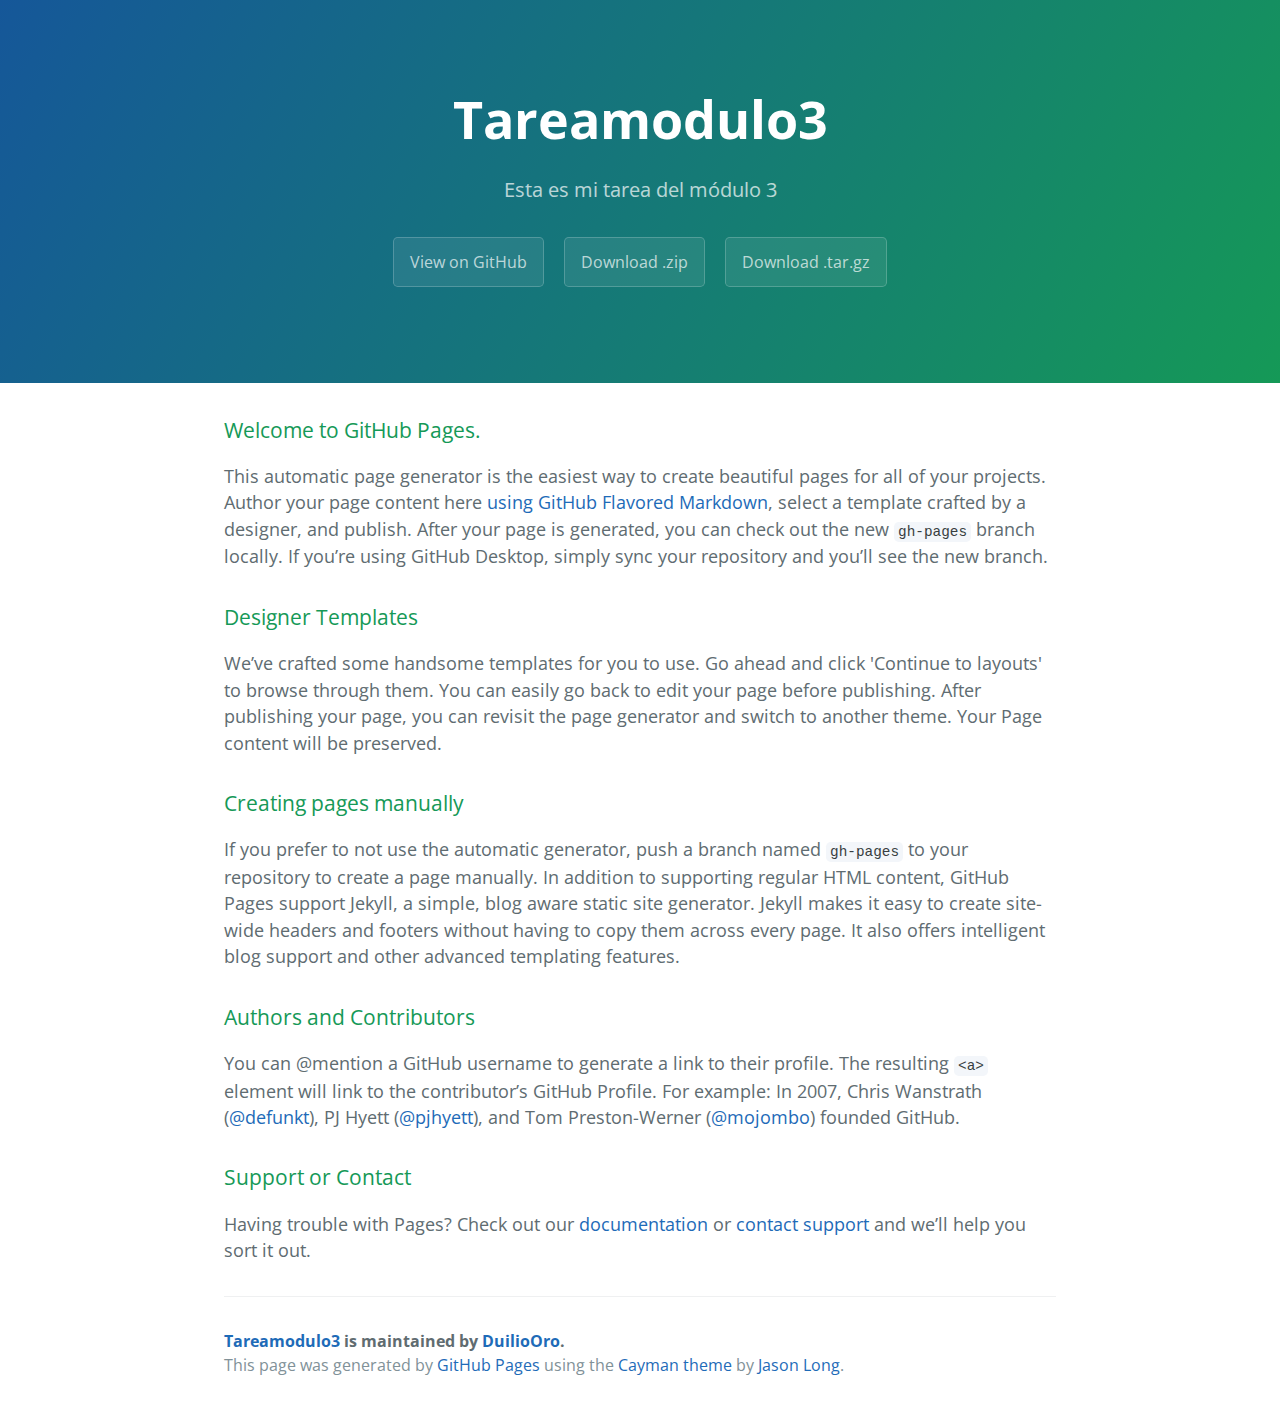
<file: index.html>
<!DOCTYPE html>
<html lang="en-us">
  <head>
    <meta charset="UTF-8">
    <title>Tareamodulo3 by DuilioOro</title>
    <meta name="viewport" content="width=device-width, initial-scale=1">
    <link rel="stylesheet" type="text/css" href="stylesheets/normalize.css" media="screen">
    <link href='https://fonts.googleapis.com/css?family=Open+Sans:400,700' rel='stylesheet' type='text/css'>
    <link rel="stylesheet" type="text/css" href="stylesheets/stylesheet.css" media="screen">
    <link rel="stylesheet" type="text/css" href="stylesheets/github-light.css" media="screen">
  </head>
  <body>
    <section class="page-header">
      <h1 class="project-name">Tareamodulo3</h1>
      <h2 class="project-tagline">Esta es mi tarea del módulo 3</h2>
      <a href="https://github.com/DuilioOro/tareamodulo3" class="btn">View on GitHub</a>
      <a href="https://github.com/DuilioOro/tareamodulo3/zipball/master" class="btn">Download .zip</a>
      <a href="https://github.com/DuilioOro/tareamodulo3/tarball/master" class="btn">Download .tar.gz</a>
    </section>

    <section class="main-content">
      <h3>
<a id="welcome-to-github-pages" class="anchor" href="#welcome-to-github-pages" aria-hidden="true"><span aria-hidden="true" class="octicon octicon-link"></span></a>Welcome to GitHub Pages.</h3>
<p>This automatic page generator is the easiest way to create beautiful pages for all of your projects. Author your page content here <a href="https://guides.github.com/features/mastering-markdown/">using GitHub Flavored Markdown</a>, select a template crafted by a designer, and publish. After your page is generated, you can check out the new <code>gh-pages</code> branch locally. If you’re using GitHub Desktop, simply sync your repository and you’ll see the new branch.</p>
<h3>
<a id="designer-templates" class="anchor" href="#designer-templates" aria-hidden="true"><span aria-hidden="true" class="octicon octicon-link"></span></a>Designer Templates</h3>
<p>We’ve crafted some handsome templates for you to use. Go ahead and click 'Continue to layouts' to browse through them. You can easily go back to edit your page before publishing. After publishing your page, you can revisit the page generator and switch to another theme. Your Page content will be preserved.</p>
<h3>
<a id="creating-pages-manually" class="anchor" href="#creating-pages-manually" aria-hidden="true"><span aria-hidden="true" class="octicon octicon-link"></span></a>Creating pages manually</h3>
<p>If you prefer to not use the automatic generator, push a branch named <code>gh-pages</code> to your repository to create a page manually. In addition to supporting regular HTML content, GitHub Pages support Jekyll, a simple, blog aware static site generator. Jekyll makes it easy to create site-wide headers and footers without having to copy them across every page. It also offers intelligent blog support and other advanced templating features.</p>
<h3>
<a id="authors-and-contributors" class="anchor" href="#authors-and-contributors" aria-hidden="true"><span aria-hidden="true" class="octicon octicon-link"></span></a>Authors and Contributors</h3>
<p>You can @mention a GitHub username to generate a link to their profile. The resulting <code>&lt;a&gt;</code> element will link to the contributor’s GitHub Profile. For example: In 2007, Chris Wanstrath (<a class="user-mention" data-hovercard-type="user" data-hovercard-url="/users/defunkt/hovercard" data-octo-click="hovercard-link-click" data-octo-dimensions="link_type:self" href="https://github.com/defunkt">@defunkt</a>), PJ Hyett (<a class="user-mention" data-hovercard-type="user" data-hovercard-url="/users/pjhyett/hovercard" data-octo-click="hovercard-link-click" data-octo-dimensions="link_type:self" href="https://github.com/pjhyett">@pjhyett</a>), and Tom Preston-Werner (<a class="user-mention" data-hovercard-type="user" data-hovercard-url="/users/mojombo/hovercard" data-octo-click="hovercard-link-click" data-octo-dimensions="link_type:self" href="https://github.com/mojombo">@mojombo</a>) founded GitHub.</p>
<h3>
<a id="support-or-contact" class="anchor" href="#support-or-contact" aria-hidden="true"><span aria-hidden="true" class="octicon octicon-link"></span></a>Support or Contact</h3>
<p>Having trouble with Pages? Check out our <a href="https://help.github.com/pages">documentation</a> or <a href="https://github.com/contact">contact support</a> and we’ll help you sort it out.</p>

      <footer class="site-footer">
        <span class="site-footer-owner"><a href="https://github.com/DuilioOro/tareamodulo3">Tareamodulo3</a> is maintained by <a href="https://github.com/DuilioOro">DuilioOro</a>.</span>

        <span class="site-footer-credits">This page was generated by <a href="https://pages.github.com">GitHub Pages</a> using the <a href="https://github.com/jasonlong/cayman-theme">Cayman theme</a> by <a href="https://twitter.com/jasonlong">Jason Long</a>.</span>
      </footer>

    </section>

  
  </body>
</html>
</file>
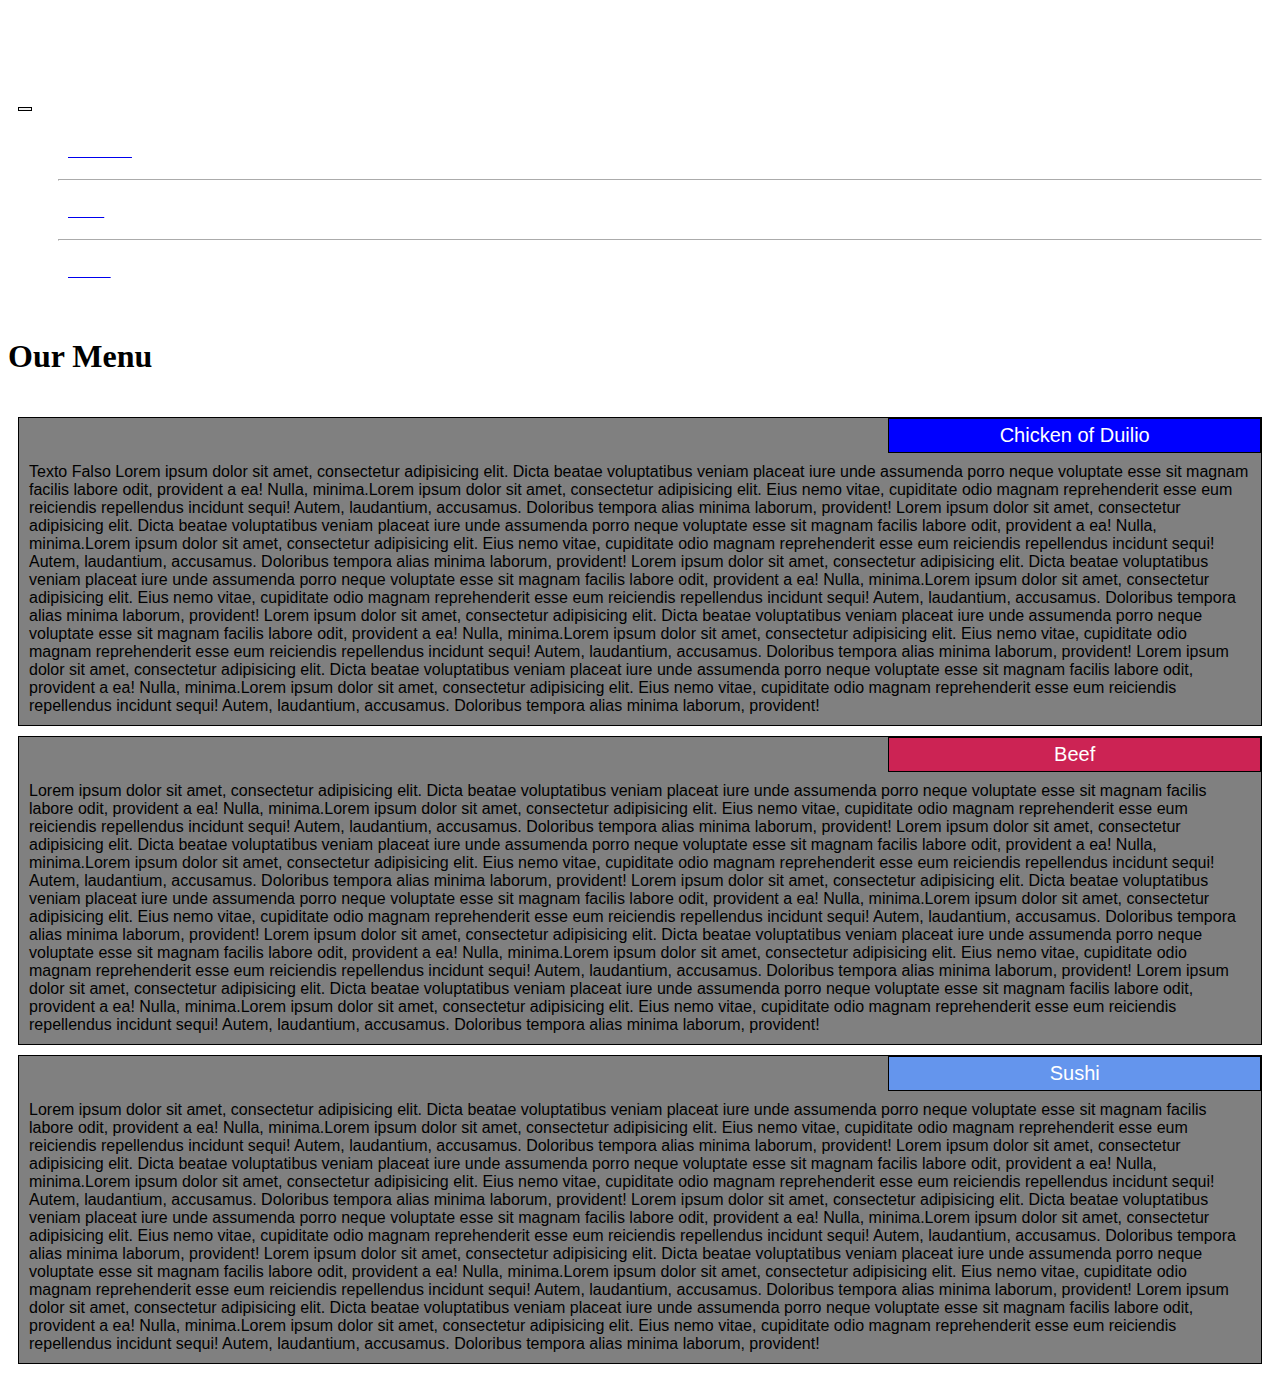
<file: site/index.html>
<!DOCTYPE html>
<html>
<head>
<meta charset="utf-8">
  <meta name="viewport" content="width=device-width, initial-scale=1 shrink-to-fit=no">

  <link rel="stylesheet" href="https://stackpath.bootstrapcdn.com/bootstrap/4.5.0/css/bootstrap.min.css" integrity="sha384-9aIt2nRpC12Uk9gS9baDl411NQApFmC26EwAOH8WgZl5MYYxFfc+NcPb1dKGj7Sk" crossorigin="anonymous">
    <link rel="stylesheet" href="css/Styles.css">
  
  <title>Module 3 Solution</title>
</head>
<body>
  <header class="nav-header">
    <nav id="header-nav" class="navbar  navbar-light navbar-expand-md justify-content-end bg-dark navbar-dark">
      <div class="container">
        <div class="navbar-header">
          <div class="navbar-brand">
            <p class="nav-brand">Food, LLC</p>
          </div>

          <button type="button" class="navbar-toggler" data-toggle="collapse" data-target="#navbarSupportedContent">  
            <span class="navbar-toggler-icon"></span> 
          </button>
        </div>
        
        <div id="navbarSupportedContent" class="collapse navbar-collapse flex-grow-0">
           <ul id="nav-list" class="nav navbar-nav">
            <li class="text-center">
              <a href="#chicken-div"><p class="item">Chicken</p></a>
              <hr class="visible-xs">
            </li>            
            <li class="text-center beef-item">
              <a href="#beef-div"><p class="item">Beef</p></a>
              <hr class="visible-xs">
            </li>
            <li class="text-center sushi-item">
              <a href="#sushi-div"><p class="item">Sushi</p></a>
            </li>
          </ul> 
        </div>
      </div>
    </nav>
    </header>

  <h1 class="text-center">Our Menu</h1>

  <div class="row container container-fluid">
  <div class="col-md-12 col-sm-12 col-xs-12" id="chicken-div">
    <section>
    <div id="chicken">
      Chicken of Duilio
    </div>
    <p>
      Texto Falso 
      Lorem ipsum dolor sit amet, consectetur adipisicing elit. Dicta beatae voluptatibus veniam placeat iure unde assumenda porro neque voluptate esse sit magnam facilis labore odit, provident a ea! Nulla, minima.Lorem ipsum dolor sit amet, consectetur adipisicing elit. Eius nemo vitae, cupiditate odio magnam reprehenderit esse eum reiciendis repellendus incidunt sequi! Autem, laudantium, accusamus. Doloribus tempora alias minima laborum, provident! Lorem ipsum dolor sit amet, consectetur adipisicing elit. Dicta beatae voluptatibus veniam placeat iure unde assumenda porro neque voluptate esse sit magnam facilis labore odit, provident a ea! Nulla, minima.Lorem ipsum dolor sit amet, consectetur adipisicing elit. Eius nemo vitae, cupiditate odio magnam reprehenderit esse eum reiciendis repellendus incidunt sequi! Autem, laudantium, accusamus. Doloribus tempora alias minima laborum, provident! Lorem ipsum dolor sit amet, consectetur adipisicing elit. Dicta beatae voluptatibus veniam placeat iure unde assumenda porro neque voluptate esse sit magnam facilis labore odit, provident a ea! Nulla, minima.Lorem ipsum dolor sit amet, consectetur adipisicing elit. Eius nemo vitae, cupiditate odio magnam reprehenderit esse eum reiciendis repellendus incidunt sequi! Autem, laudantium, accusamus. Doloribus tempora alias minima laborum, provident! Lorem ipsum dolor sit amet, consectetur adipisicing elit. Dicta beatae voluptatibus veniam placeat iure unde assumenda porro neque voluptate esse sit magnam facilis labore odit, provident a ea! Nulla, minima.Lorem ipsum dolor sit amet, consectetur adipisicing elit. Eius nemo vitae, cupiditate odio magnam reprehenderit esse eum reiciendis repellendus incidunt sequi! Autem, laudantium, accusamus. Doloribus tempora alias minima laborum, provident! Lorem ipsum dolor sit amet, consectetur adipisicing elit. Dicta beatae voluptatibus veniam placeat iure unde assumenda porro neque voluptate esse sit magnam facilis labore odit, provident a ea! Nulla, minima.Lorem ipsum dolor sit amet, consectetur adipisicing elit. Eius nemo vitae, cupiditate odio magnam reprehenderit esse eum reiciendis repellendus incidunt sequi! Autem, laudantium, accusamus. Doloribus tempora alias minima laborum, provident! 
    </p>
    </section>
  </div>
  <div class="col-md-12 col-sm-12 col-xs-12" id="beef-div">
    <section>
    <div id="beef">
      Beef
    </div>
    <p>
      Lorem ipsum dolor sit amet, consectetur adipisicing elit. Dicta beatae voluptatibus veniam placeat iure unde assumenda porro neque voluptate esse sit magnam facilis labore odit, provident a ea! Nulla, minima.Lorem ipsum dolor sit amet, consectetur adipisicing elit. Eius nemo vitae, cupiditate odio magnam reprehenderit esse eum reiciendis repellendus incidunt sequi! Autem, laudantium, accusamus. Doloribus tempora alias minima laborum, provident! Lorem ipsum dolor sit amet, consectetur adipisicing elit. Dicta beatae voluptatibus veniam placeat iure unde assumenda porro neque voluptate esse sit magnam facilis labore odit, provident a ea! Nulla, minima.Lorem ipsum dolor sit amet, consectetur adipisicing elit. Eius nemo vitae, cupiditate odio magnam reprehenderit esse eum reiciendis repellendus incidunt sequi! Autem, laudantium, accusamus. Doloribus tempora alias minima laborum, provident! Lorem ipsum dolor sit amet, consectetur adipisicing elit. Dicta beatae voluptatibus veniam placeat iure unde assumenda porro neque voluptate esse sit magnam facilis labore odit, provident a ea! Nulla, minima.Lorem ipsum dolor sit amet, consectetur adipisicing elit. Eius nemo vitae, cupiditate odio magnam reprehenderit esse eum reiciendis repellendus incidunt sequi! Autem, laudantium, accusamus. Doloribus tempora alias minima laborum, provident! Lorem ipsum dolor sit amet, consectetur adipisicing elit. Dicta beatae voluptatibus veniam placeat iure unde assumenda porro neque voluptate esse sit magnam facilis labore odit, provident a ea! Nulla, minima.Lorem ipsum dolor sit amet, consectetur adipisicing elit. Eius nemo vitae, cupiditate odio magnam reprehenderit esse eum reiciendis repellendus incidunt sequi! Autem, laudantium, accusamus. Doloribus tempora alias minima laborum, provident! Lorem ipsum dolor sit amet, consectetur adipisicing elit. Dicta beatae voluptatibus veniam placeat iure unde assumenda porro neque voluptate esse sit magnam facilis labore odit, provident a ea! Nulla, minima.Lorem ipsum dolor sit amet, consectetur adipisicing elit. Eius nemo vitae, cupiditate odio magnam reprehenderit esse eum reiciendis repellendus incidunt sequi! Autem, laudantium, accusamus. Doloribus tempora alias minima laborum, provident! 
    </p>
    </section>
  </div>
  <div class="col-md-12 col-sm-12 col-xs-12" id="sushi-div">
    <section>
    <div id="sushi">
      Sushi
    </div>
    <p>
      Lorem ipsum dolor sit amet, consectetur adipisicing elit. Dicta beatae voluptatibus veniam placeat iure unde assumenda porro neque voluptate esse sit magnam facilis labore odit, provident a ea! Nulla, minima.Lorem ipsum dolor sit amet, consectetur adipisicing elit. Eius nemo vitae, cupiditate odio magnam reprehenderit esse eum reiciendis repellendus incidunt sequi! Autem, laudantium, accusamus. Doloribus tempora alias minima laborum, provident! Lorem ipsum dolor sit amet, consectetur adipisicing elit. Dicta beatae voluptatibus veniam placeat iure unde assumenda porro neque voluptate esse sit magnam facilis labore odit, provident a ea! Nulla, minima.Lorem ipsum dolor sit amet, consectetur adipisicing elit. Eius nemo vitae, cupiditate odio magnam reprehenderit esse eum reiciendis repellendus incidunt sequi! Autem, laudantium, accusamus. Doloribus tempora alias minima laborum, provident! Lorem ipsum dolor sit amet, consectetur adipisicing elit. Dicta beatae voluptatibus veniam placeat iure unde assumenda porro neque voluptate esse sit magnam facilis labore odit, provident a ea! Nulla, minima.Lorem ipsum dolor sit amet, consectetur adipisicing elit. Eius nemo vitae, cupiditate odio magnam reprehenderit esse eum reiciendis repellendus incidunt sequi! Autem, laudantium, accusamus. Doloribus tempora alias minima laborum, provident! Lorem ipsum dolor sit amet, consectetur adipisicing elit. Dicta beatae voluptatibus veniam placeat iure unde assumenda porro neque voluptate esse sit magnam facilis labore odit, provident a ea! Nulla, minima.Lorem ipsum dolor sit amet, consectetur adipisicing elit. Eius nemo vitae, cupiditate odio magnam reprehenderit esse eum reiciendis repellendus incidunt sequi! Autem, laudantium, accusamus. Doloribus tempora alias minima laborum, provident! Lorem ipsum dolor sit amet, consectetur adipisicing elit. Dicta beatae voluptatibus veniam placeat iure unde assumenda porro neque voluptate esse sit magnam facilis labore odit, provident a ea! Nulla, minima.Lorem ipsum dolor sit amet, consectetur adipisicing elit. Eius nemo vitae, cupiditate odio magnam reprehenderit esse eum reiciendis repellendus incidunt sequi! Autem, laudantium, accusamus. Doloribus tempora alias minima laborum, provident! 
    </p>
    </section>
  </div>
  </div>

    <script src="https://code.jquery.com/jquery-3.5.1.slim.min.js" integrity="sha384-DfXdz2htPH0lsSSs5nCTpuj/zy4C+OGpamoFVy38MVBnE+IbbVYUew+OrCXaRkfj" crossorigin="anonymous"></script>
    <script src="https://cdn.jsdelivr.net/npm/popper.js@1.16.0/dist/umd/popper.min.js" integrity="sha384-Q6E9RHvbIyZFJoft+2mJbHaEWldlvI9IOYy5n3zV9zzTtmI3UksdQRVvoxMfooAo" crossorigin="anonymous"></script>
    <script src="https://stackpath.bootstrapcdn.com/bootstrap/4.5.0/js/bootstrap.min.js" integrity="sha384-OgVRvuATP1z7JjHLkuOU7Xw704+h835Lr+6QL9UvYjZE3Ipu6Tp75j7Bh/kR0JKI" crossorigin="anonymous"></script>

</body>
</html>
</file>
<file: stylesheets/stylesheet.css>
* {
  box-sizing: border-box; }

body {
  padding: 0;
  margin: 0;
  font-family: "Open Sans", "Helvetica Neue", Helvetica, Arial, sans-serif;
  font-size: 16px;
  line-height: 1.5;
  color: #606c71; }

a {
  color: #1e6bb8;
  text-decoration: none; }
  a:hover {
    text-decoration: underline; }

.btn {
  display: inline-block;
  margin-bottom: 1rem;
  color: rgba(255, 255, 255, 0.7);
  background-color: rgba(255, 255, 255, 0.08);
  border-color: rgba(255, 255, 255, 0.2);
  border-style: solid;
  border-width: 1px;
  border-radius: 0.3rem;
  transition: color 0.2s, background-color 0.2s, border-color 0.2s; }
  .btn + .btn {
    margin-left: 1rem; }

.btn:hover {
  color: rgba(255, 255, 255, 0.8);
  text-decoration: none;
  background-color: rgba(255, 255, 255, 0.2);
  border-color: rgba(255, 255, 255, 0.3); }

@media screen and (min-width: 64em) {
  .btn {
    padding: 0.75rem 1rem; } }

@media screen and (min-width: 42em) and (max-width: 64em) {
  .btn {
    padding: 0.6rem 0.9rem;
    font-size: 0.9rem; } }

@media screen and (max-width: 42em) {
  .btn {
    display: block;
    width: 100%;
    padding: 0.75rem;
    font-size: 0.9rem; }
    .btn + .btn {
      margin-top: 1rem;
      margin-left: 0; } }

.page-header {
  color: #fff;
  text-align: center;
  background-color: #159957;
  background-image: linear-gradient(120deg, #155799, #159957); }

@media screen and (min-width: 64em) {
  .page-header {
    padding: 5rem 6rem; } }

@media screen and (min-width: 42em) and (max-width: 64em) {
  .page-header {
    padding: 3rem 4rem; } }

@media screen and (max-width: 42em) {
  .page-header {
    padding: 2rem 1rem; } }

.project-name {
  margin-top: 0;
  margin-bottom: 0.1rem; }

@media screen and (min-width: 64em) {
  .project-name {
    font-size: 3.25rem; } }

@media screen and (min-width: 42em) and (max-width: 64em) {
  .project-name {
    font-size: 2.25rem; } }

@media screen and (max-width: 42em) {
  .project-name {
    font-size: 1.75rem; } }

.project-tagline {
  margin-bottom: 2rem;
  font-weight: normal;
  opacity: 0.7; }

@media screen and (min-width: 64em) {
  .project-tagline {
    font-size: 1.25rem; } }

@media screen and (min-width: 42em) and (max-width: 64em) {
  .project-tagline {
    font-size: 1.15rem; } }

@media screen and (max-width: 42em) {
  .project-tagline {
    font-size: 1rem; } }

.main-content :first-child {
  margin-top: 0; }
.main-content img {
  max-width: 100%; }
.main-content h1, .main-content h2, .main-content h3, .main-content h4, .main-content h5, .main-content h6 {
  margin-top: 2rem;
  margin-bottom: 1rem;
  font-weight: normal;
  color: #159957; }
.main-content p {
  margin-bottom: 1em; }
.main-content code {
  padding: 2px 4px;
  font-family: Consolas, "Liberation Mono", Menlo, Courier, monospace;
  font-size: 0.9rem;
  color: #383e41;
  background-color: #f3f6fa;
  border-radius: 0.3rem; }
.main-content pre {
  padding: 0.8rem;
  margin-top: 0;
  margin-bottom: 1rem;
  font: 1rem Consolas, "Liberation Mono", Menlo, Courier, monospace;
  color: #567482;
  word-wrap: normal;
  background-color: #f3f6fa;
  border: solid 1px #dce6f0;
  border-radius: 0.3rem; }
  .main-content pre > code {
    padding: 0;
    margin: 0;
    font-size: 0.9rem;
    color: #567482;
    word-break: normal;
    white-space: pre;
    background: transparent;
    border: 0; }
.main-content .highlight {
  margin-bottom: 1rem; }
  .main-content .highlight pre {
    margin-bottom: 0;
    word-break: normal; }
.main-content .highlight pre, .main-content pre {
  padding: 0.8rem;
  overflow: auto;
  font-size: 0.9rem;
  line-height: 1.45;
  border-radius: 0.3rem; }
.main-content pre code, .main-content pre tt {
  display: inline;
  max-width: initial;
  padding: 0;
  margin: 0;
  overflow: initial;
  line-height: inherit;
  word-wrap: normal;
  background-color: transparent;
  border: 0; }
  .main-content pre code:before, .main-content pre code:after, .main-content pre tt:before, .main-content pre tt:after {
    content: normal; }
.main-content ul, .main-content ol {
  margin-top: 0; }
.main-content blockquote {
  padding: 0 1rem;
  margin-left: 0;
  color: #819198;
  border-left: 0.3rem solid #dce6f0; }
  .main-content blockquote > :first-child {
    margin-top: 0; }
  .main-content blockquote > :last-child {
    margin-bottom: 0; }
.main-content table {
  display: block;
  width: 100%;
  overflow: auto;
  word-break: normal;
  word-break: keep-all; }
  .main-content table th {
    font-weight: bold; }
  .main-content table th, .main-content table td {
    padding: 0.5rem 1rem;
    border: 1px solid #e9ebec; }
.main-content dl {
  padding: 0; }
  .main-content dl dt {
    padding: 0;
    margin-top: 1rem;
    font-size: 1rem;
    font-weight: bold; }
  .main-content dl dd {
    padding: 0;
    margin-bottom: 1rem; }
.main-content hr {
  height: 2px;
  padding: 0;
  margin: 1rem 0;
  background-color: #eff0f1;
  border: 0; }

@media screen and (min-width: 64em) {
  .main-content {
    max-width: 64rem;
    padding: 2rem 6rem;
    margin: 0 auto;
    font-size: 1.1rem; } }

@media screen and (min-width: 42em) and (max-width: 64em) {
  .main-content {
    padding: 2rem 4rem;
    font-size: 1.1rem; } }

@media screen and (max-width: 42em) {
  .main-content {
    padding: 2rem 1rem;
    font-size: 1rem; } }

.site-footer {
  padding-top: 2rem;
  margin-top: 2rem;
  border-top: solid 1px #eff0f1; }

.site-footer-owner {
  display: block;
  font-weight: bold; }

.site-footer-credits {
  color: #819198; }

@media screen and (min-width: 64em) {
  .site-footer {
    font-size: 1rem; } }

@media screen and (min-width: 42em) and (max-width: 64em) {
  .site-footer {
    font-size: 1rem; } }

@media screen and (max-width: 42em) {
  .site-footer {
    font-size: 0.9rem; } }
</file>
<file: stylesheets/github-light.css>
/*!
 * GitHub Light v0.4.1
 * Copyright (c) 2012 - 2017 GitHub, Inc.
 * Licensed under MIT (https://github.com/primer/github-syntax-theme-generator/blob/master/LICENSE)
 */

.pl-c /* comment, punctuation.definition.comment, string.comment */ {
  color: #6a737d;
}

.pl-c1 /* constant, entity.name.constant, variable.other.constant, variable.language, support, meta.property-name, support.constant, support.variable, meta.module-reference, markup.raw, meta.diff.header, meta.output */,
.pl-s .pl-v /* string variable */ {
  color: #005cc5;
}

.pl-e /* entity */,
.pl-en /* entity.name */ {
  color: #6f42c1;
}

.pl-smi /* variable.parameter.function, storage.modifier.package, storage.modifier.import, storage.type.java, variable.other */,
.pl-s .pl-s1 /* string source */ {
  color: #24292e;
}

.pl-ent /* entity.name.tag, markup.quote */ {
  color: #22863a;
}

.pl-k /* keyword, storage, storage.type */ {
  color: #d73a49;
}

.pl-s /* string */,
.pl-pds /* punctuation.definition.string, source.regexp, string.regexp.character-class */,
.pl-s .pl-pse .pl-s1 /* string punctuation.section.embedded source */,
.pl-sr /* string.regexp */,
.pl-sr .pl-cce /* string.regexp constant.character.escape */,
.pl-sr .pl-sre /* string.regexp source.ruby.embedded */,
.pl-sr .pl-sra /* string.regexp string.regexp.arbitrary-repitition */ {
  color: #032f62;
}

.pl-v /* variable */,
.pl-smw /* sublimelinter.mark.warning */ {
  color: #e36209;
}

.pl-bu /* invalid.broken, invalid.deprecated, invalid.unimplemented, message.error, brackethighlighter.unmatched, sublimelinter.mark.error */ {
  color: #b31d28;
}

.pl-ii /* invalid.illegal */ {
  color: #fafbfc;
  background-color: #b31d28;
}

.pl-c2 /* carriage-return */ {
  color: #fafbfc;
  background-color: #d73a49;
}

.pl-c2::before /* carriage-return */ {
  content: "^M";
}

.pl-sr .pl-cce /* string.regexp constant.character.escape */ {
  font-weight: bold;
  color: #22863a;
}

.pl-ml /* markup.list */ {
  color: #735c0f;
}

.pl-mh /* markup.heading */,
.pl-mh .pl-en /* markup.heading entity.name */,
.pl-ms /* meta.separator */ {
  font-weight: bold;
  color: #005cc5;
}

.pl-mi /* markup.italic */ {
  font-style: italic;
  color: #24292e;
}

.pl-mb /* markup.bold */ {
  font-weight: bold;
  color: #24292e;
}

.pl-md /* markup.deleted, meta.diff.header.from-file, punctuation.definition.deleted */ {
  color: #b31d28;
  background-color: #ffeef0;
}

.pl-mi1 /* markup.inserted, meta.diff.header.to-file, punctuation.definition.inserted */ {
  color: #22863a;
  background-color: #f0fff4;
}

.pl-mc /* markup.changed, punctuation.definition.changed */ {
  color: #e36209;
  background-color: #ffebda;
}

.pl-mi2 /* markup.ignored, markup.untracked */ {
  color: #f6f8fa;
  background-color: #005cc5;
}

.pl-mdr /* meta.diff.range */ {
  font-weight: bold;
  color: #6f42c1;
}

.pl-ba /* brackethighlighter.tag, brackethighlighter.curly, brackethighlighter.round, brackethighlighter.square, brackethighlighter.angle, brackethighlighter.quote */ {
  color: #586069;
}

.pl-sg /* sublimelinter.gutter-mark */ {
  color: #959da5;
}

.pl-corl /* constant.other.reference.link, string.other.link */ {
  text-decoration: underline;
  color: #032f62;
}
</file>
<file: site/css/Styles.css>
/* Base Styles */

* {
  box-sizing: border-box;
}

h1 {
  font-family: Brushstroke, fantasy;
  color: #000000;
}

body {
  
  background-color: #FFFFFF;

}

p {
  padding: 10px;
  margin: 0;
}

.container {
  border: none;
  margin-left: auto;
  margin-right: auto;
  margin-top: 10px;
  margin-bottom: 10px;
  padding: 10px;

}

section {
  border: 1px solid black;
  background-color: grey;
  width: 100%;
  height: auto;
  font-family: Helvetica;
  color: black;
  position: relative;
  overflow: auto;
}

#chicken {
  border: 1px solid black;
  text-align: center;
  width: 30%;
  margin-left: 70%;
  font-family: Brushstroke, fantasy
  font-weight: bold;
  font-size: 125%;
  margin-bottom: 0;
  margin-top: 0;
  padding: 5px;
  color: white;
  background-color: Blue;
}

#beef {
  border: 1px solid black;
  text-align: center;
  width: 30%;
  margin-left: 70%;
  font-family: Brushstroke, fantasy
  font-weight: bold;
  font-size: 125%;
  margin-bottom: 0;
  margin-top: 0;
  padding: 5px;
  color: white;
  background-color: #CC2354;
}

#sushi {
  border: 1px solid black;
  text-align: center;
  width: 30%;
  margin-left: 70%;
  font-family: Brushstroke, fantasy
  font-weight: bold;
  font-size: 125%;
  margin-bottom: 0;
  margin-top: 0;
  background-color: #6495ED;
  color: white;
  padding: 5px;
}

#chicken-div {
  margin-bottom: 10px;
  margin-top: 10px;
}

#beef-div {
  margin-bottom: 10px;
  margin-top: 10px;
}

#sushi-div {
  margin-bottom: 10px;
  margin-top: 10px;
}

.navbar-brand {
  font-size: 2em;
  border: 0 0 10px 10px;
}

#header-nav {
  border: 0;
}
button{
  object-position: right;
}
.navbar-header button.navbar-toggler {
  clear: both;
  margin-top: -30px;
  border: 1px solid;
  margin-right: 0;
}

.nav-header {
  background-color: #FFFFFF;
}

.nav-brand {
  color: #FFFFFF;
  font-size: 1.5em;
}

#nav-list {
  color: white;
}

hr {
  size: 20px;
  border-color: white;
}

.item {
  color: white;
  font-size: 1.2em;
}
</file>
